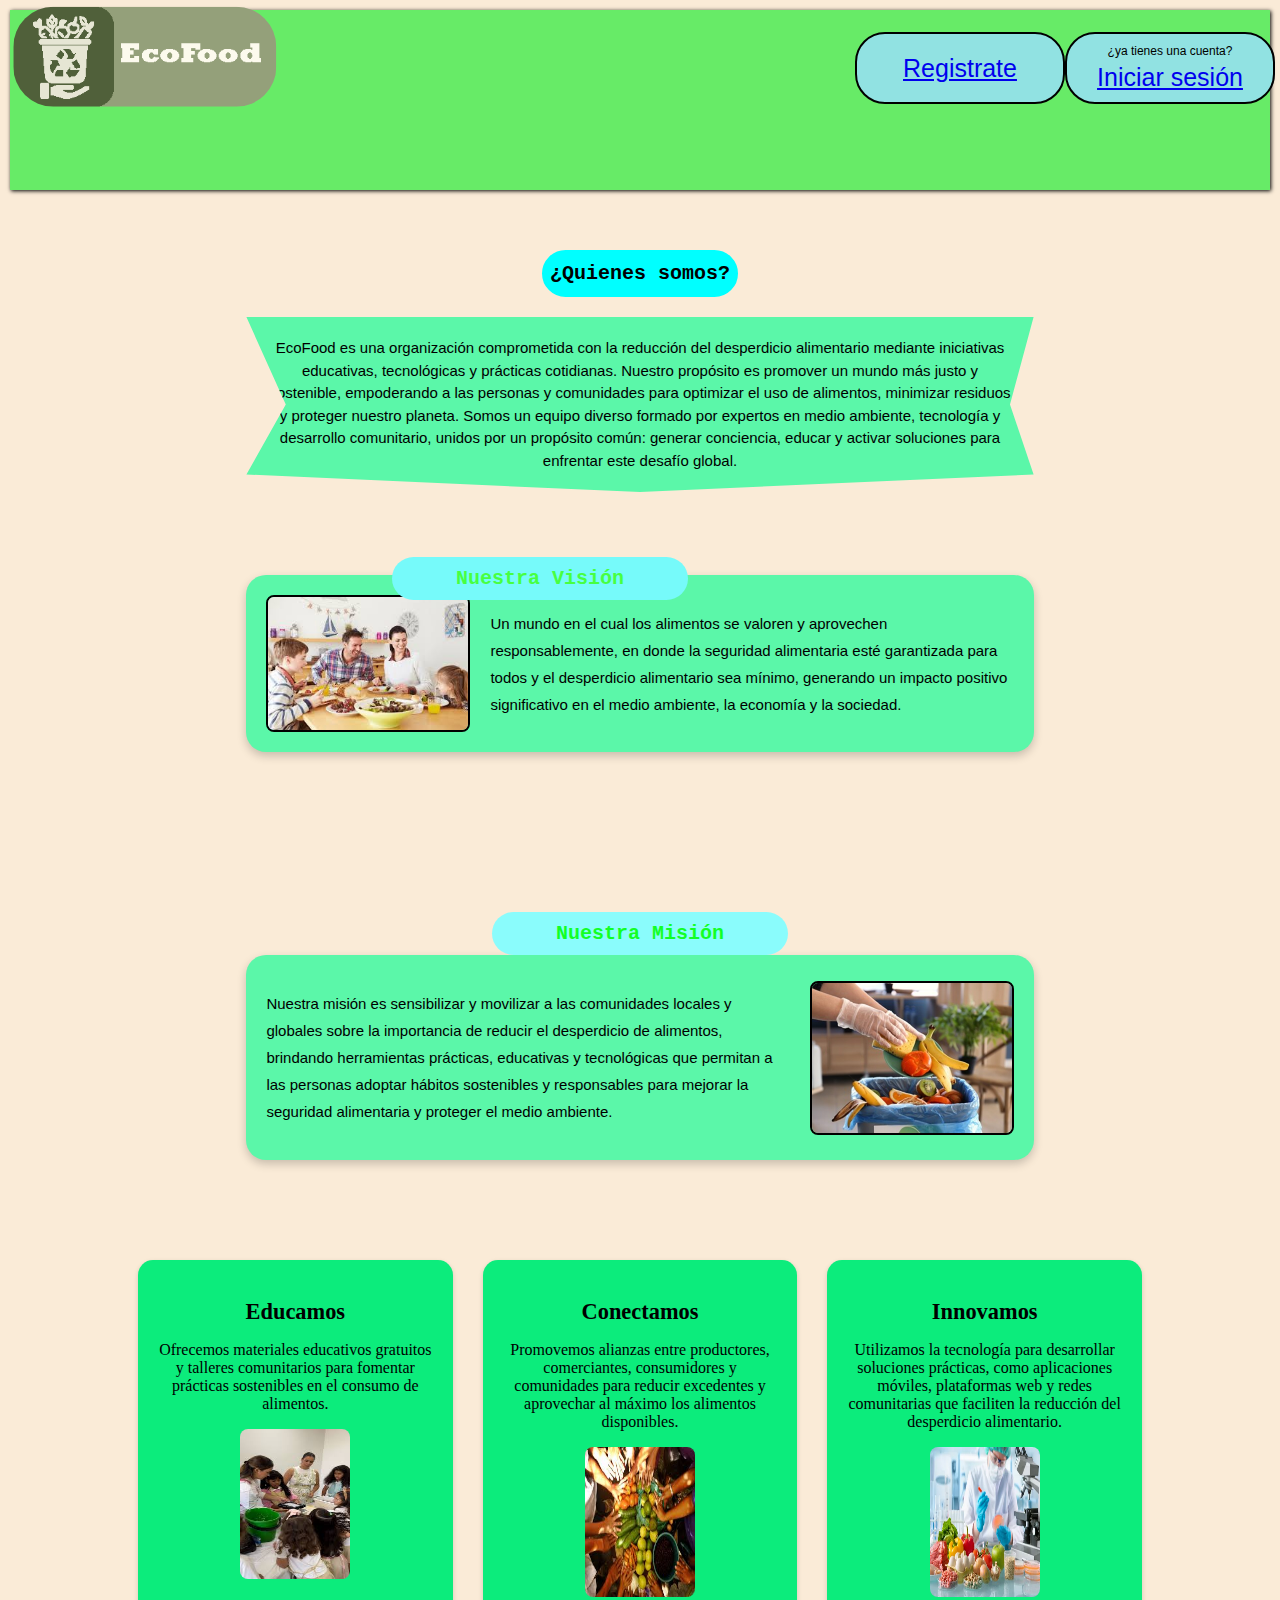
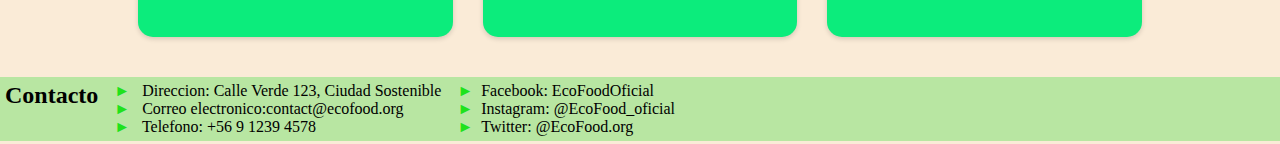
<file: Index.html>
<!DOCTYPE html>
<html lang="en">
<head>
    <meta charset="UTF-8">
    <meta name="viewport" content="width=device-width, initial-scale=1.0">
    <title>EcoFood</title>
    <link rel="stylesheet" href="styles.css">
</head>
<body>
    <header>
        <img src="img/logo.png" alt="ECOFOOD LOGO">
        <div class="botones-container">
            <button class="boton"><a href="registro.html">Registrate</button></a>
            <div class="iniciar-sesion-container">
                <button class="boton"><p>¿ya tienes una cuenta?</p><a href="login.html">Iniciar sesión</button> </a>
            </div>
        </div>
    </header>

<main>
    <section>
        <h2 class= titulo >¿Quienes somos?</h2>
        <p class= texto1 >
            EcoFood es una organización comprometida con la reducción del desperdicio alimentario mediante iniciativas educativas, tecnológicas y prácticas cotidianas. Nuestro propósito es promover un mundo más justo y sostenible, empoderando a las personas y comunidades para optimizar el uso de alimentos, minimizar residuos y proteger nuestro planeta.
Somos un equipo diverso formado por expertos en medio ambiente, tecnología y desarrollo comunitario, unidos por un propósito común: generar conciencia, educar y activar soluciones para enfrentar este desafío global.
        </p>
        
    </section>



    <section>
        <h2 class="vision">Nuestra Visión</h2>
        <p class= textovision>
            <img src= "img/imagen1.jpg" alt="familiacomiendo" > Un mundo en el cual los alimentos se valoren y aprovechen responsablemente, en donde la seguridad alimentaria esté garantizada para todos y el desperdicio alimentario sea mínimo, generando un impacto positivo significativo en el medio ambiente, la economía y la sociedad.
        </p>
    </section>


    <section>
        <h2 class="mision">Nuestra Misión</h2>
        <div class="textomision">
            <p>
                Nuestra misión es sensibilizar y movilizar a las comunidades locales y globales sobre la importancia de reducir el desperdicio de alimentos, brindando herramientas prácticas, educativas y tecnológicas que permitan a las personas adoptar hábitos sostenibles y responsables para mejorar la seguridad alimentaria y proteger el medio ambiente.
            </p>
            <img src="img/imagen2.jpeg" alt="familiacomiendo">
        </div>
    </section>

    <section class="contenedor-tarjetas">
        <!-- Tarjeta 1 -->
        <article class="tarjeta">
            <h2>Educamos</h2>
            <p>
            Ofrecemos materiales educativos gratuitos y talleres comunitarios 
            para fomentar prácticas sostenibles en el consumo de alimentos.
            </p>
            <img src= "img/image3.jpg" alt="familiacomiendo">
        </article>


        <!-- Tarjeta 2 -->
        <article class="tarjeta">
            <h2>Conectamos</h2>
            <p>
            Promovemos alianzas entre productores, comerciantes, consumidores 
            y comunidades para reducir excedentes y aprovechar al máximo 
            los alimentos disponibles.
            </p>
            <img src="img/image4.jpg" alt="Innovamos">
        </article>

        <!-- Tarjeta 3 -->
        <article class="tarjeta">
            <h2>Innovamos</h2>
            <p>
            Utilizamos la tecnología para desarrollar soluciones prácticas, 
            como aplicaciones móviles, plataformas web y redes comunitarias 
            que faciliten la reducción del desperdicio alimentario.
            </p>
            <img src="img/image5.jpg" alt="Innovamos">
        </article>
    </section>

</main>
<footer class=pie>
    <h2>Contacto</h2>
        <ul class="lista-contacto">
        <li><span class="icono">►</span> Direccion: Calle Verde 123, Ciudad Sostenible</li>
        <li><span class="icono">►</span> Correo electronico:contact@ecofood.org</li>
        <li><span class="icono">►</span> Telefono: +56 9 1239 4578</li>
        </ul>
        <ul class="lista-contacto">
        <li><span class="icono">►</span>Facebook: EcoFoodOficial</li>
        <li><span class="icono">►</span>Instagram: @EcoFood_oficial</li>
        <li><span class="icono">►</span>Twitter: @EcoFood.org</li>
        </ul>
    </div>
</footer>
</html>
</file>
<file: styles.css>
header {
    background-color: #67eb67;
    padding: 5px;
    box-shadow: 1px 1px 4px #000;
    margin: 10px;
    width: auto;
    align-items: center;
    height: 170px;
}
header img {
    width: 100px;
    border-radius: 40px;
    margin-left: 80px;
    rotate: 270deg;
    align-items: left;
    top: -90px;
    position: relative;
}


.botones-container{
    display: flex;
    flex-direction: row;
    justify-content: flex-end;
    align-items: right;
    margin-right: -30px;
    padding-right: 20px;
    top: -250px;
    position: relative;

}


.boton {
    font-family: 'Lucida Sans', 'Lucida Sans Regular', 'Lucida Grande', 'Lucida Sans Unicode', Geneva, Verdana, sans-serif;
    font-size: 25px;
    background-color: rgb(145, 226, 226);
    border-radius: 30px;
    padding: 10px;
    max-height: 80px;
    text-align: center;
    border: #000 2px solid;
    cursor: pointer;
    width: 210px;
    display: flex;
    flex-direction: column;
    justify-content: center;
    align-items: center;
    gap: 5px;
}

.boton p{
    margin: 0;
    padding: 0;
    color: #000000;
    font-family: 'Lucida Sans', 'Lucida Sans Regular', 'Lucida Grande', 'Lucida Sans Unicode', Geneva, Verdana, sans-serif;
    font-size: 12px;


}



body {
    margin: 0;
    padding: 0;
    background-color: antiquewhite;
}

.titulo{
    color: #000000;
    font-family:monospace;
    font-size: 20px;
    text-align: center;
    border: cyan 2px solid;
    background-color: cyan;
    border-radius: 50px 50px 50px 50px; 
    width: 20%;
    margin: 20px auto;
    padding: 10px 1px;
    box-sizing: border-box;

}

.texto1{
    font-family:Verdana, Geneva, Tahoma, sans-serif;
    background-color: #5bf7a9;
    color: #000;
    padding: 40px;
    text-align: center;
    font-size: 15px;
    line-height: 1.5;
    width: 80%;
    margin: 20px auto;
    clip-path: polygon(
        0% 0%,
        100% 0%,
        97% 50%,
        100% 90%,
        50% 100%,
        0% 90%,
        5% 50%
        );
    box-sizing: border-box;
    overflow: visible;
}

.vision{
    position: relative;
    color: #47ff41;
    font-family: monospace;
    font-size: 20px;
    text-align: center;

    background-color: rgb(118, 250, 250);
    border-radius: 50px;
    width: 30%;
    margin: 0 auto;
    padding: 10px 1px;
    box-sizing: border-box;
    margin-bottom: 10px;
    z-index: 1;
    top: -15px;
    left: -100PX;
    overflow: visible;
}

.textovision {
    font-family: Verdana, Geneva, Tahoma, sans-serif;
    background-color: #5bf7a9;
    color: #000;
    border-radius: 20px;
    padding: 30px;
    text-align: left;
    font-size: 15px;
    line-height: 1.8;
    width: 90%; 
    margin: 20px auto;
    box-sizing: border-box;
    position: relative;
    top: -60px;
    box-shadow: 0 4px 10px rgba(0, 0, 0, 0.2);
    display: flex;
    align-items: center;
    gap: 20px;
}
.textovision img {
    max-width: 200px;
    height: auto;
    border-radius: 8px; 
    border: #000000 2px solid; 
    flex-shrink: 0;
}

.mision{
        color: #12ff25;
        font-family:monospace;
        font-size: 20px;
        text-align: center;
        background-color: rgb(138, 252, 252);
        border-radius: 50px 50px 50px 50px; 
        width: 30%;
        margin: 20px auto;
        padding: 10px 1px;
        position:relative;
        box-sizing: border-box;
        z-index: 2;
}
.textomision {
    font-family: Verdana, Geneva, Tahoma, sans-serif;
    background-color: #5bf7a9;
    color: #000;
    border-radius: 20px;
    padding: 30px;
    text-align: left;
    font-size: 15px;
    line-height: 1.8;
    width: 90%;
    margin: 20px auto;
    box-sizing: border-box;
    position: relative;
    top: -20px; 
    box-shadow: 0 4px 10px rgba(0, 0, 0, 0.2);
    display: flex;
    align-items: center;
    gap: 20px; 
}

.textomision img {
    max-width: 200px;
    height: auto;
    border-radius: 8px;
    border: #000000 2px solid;
    flex-shrink: 0;
}

section {
    margin: 20px auto;
    padding: 20px;
    width: 80%;
    box-sizing: border-box;
}
.texto1, .textovision, .textomision {
    margin: 20px auto;
    padding: 20px; 
    width: 80%;
    box-sizing: border-box;
}

/* TARJETAS */
.contenedor-tarjetas {
    margin: 40px auto;
    display: flex;
    flex-wrap: wrap;
    justify-content: space-between;
    gap: 20px;
    max-width: 1200px;
    padding: 0 10px;
}

  /* Tarjetas individuales */
.tarjeta {
    background-color: #0cec7c;
    border-radius: 15px; 
    box-shadow: 0 2px 5px rgba(0, 0, 0, 0.15);
    flex: 1 1 calc(33.333% - 20px);
    max-width: calc(33.333% - 20px);
    padding: 20px;
    text-align: center;      
    margin: 0;
    box-sizing: border-box;
}
.hizo{
    color: #000000;
    font-family:monospace;
    font-size: 20px;
    text-align: center;
    border: cyan 2px solid;
    background-color: cyan;
    border-radius: 50px 50px 50px 50px; 
    width: 20%;
    margin: 20px auto;
    padding: 10px 1px;
    box-sizing: border-box;
}
/* TARJETAS */

.tarjeta img {
    width: 110px; 
    height: 150px;
    border-radius: 8px;
    margin-bottom: 1rem;
    align-items: center;
    
}

  /* Título de la tarjeta */
.tarjeta h2 {
    font-size: 1.4rem;
    margin-bottom: 0.5rem;
    color: #000000;
    text-align: center;
}

  /* Texto dentro de la tarjeta */
.tarjeta p {
    font-size: 1rem;
    color: #000000;
    text-align: center;
    
}

.pie{
    background-color: #B8E6A2;
    padding: 5px;
    margin-top: 2rem;
    display: flex;
    align-items: flex-start;
    gap: 1rem;
    text-align: left;
}

.pie h2 {
    margin: 0; 
    font-size: 1.5rem; 
}

.lista-contacto {
    list-style: none;
    padding: 0;
    margin: 0;
}
.icono {
    margin-right: 0.5rem;
    color: #1fe21c;
}
</file>
